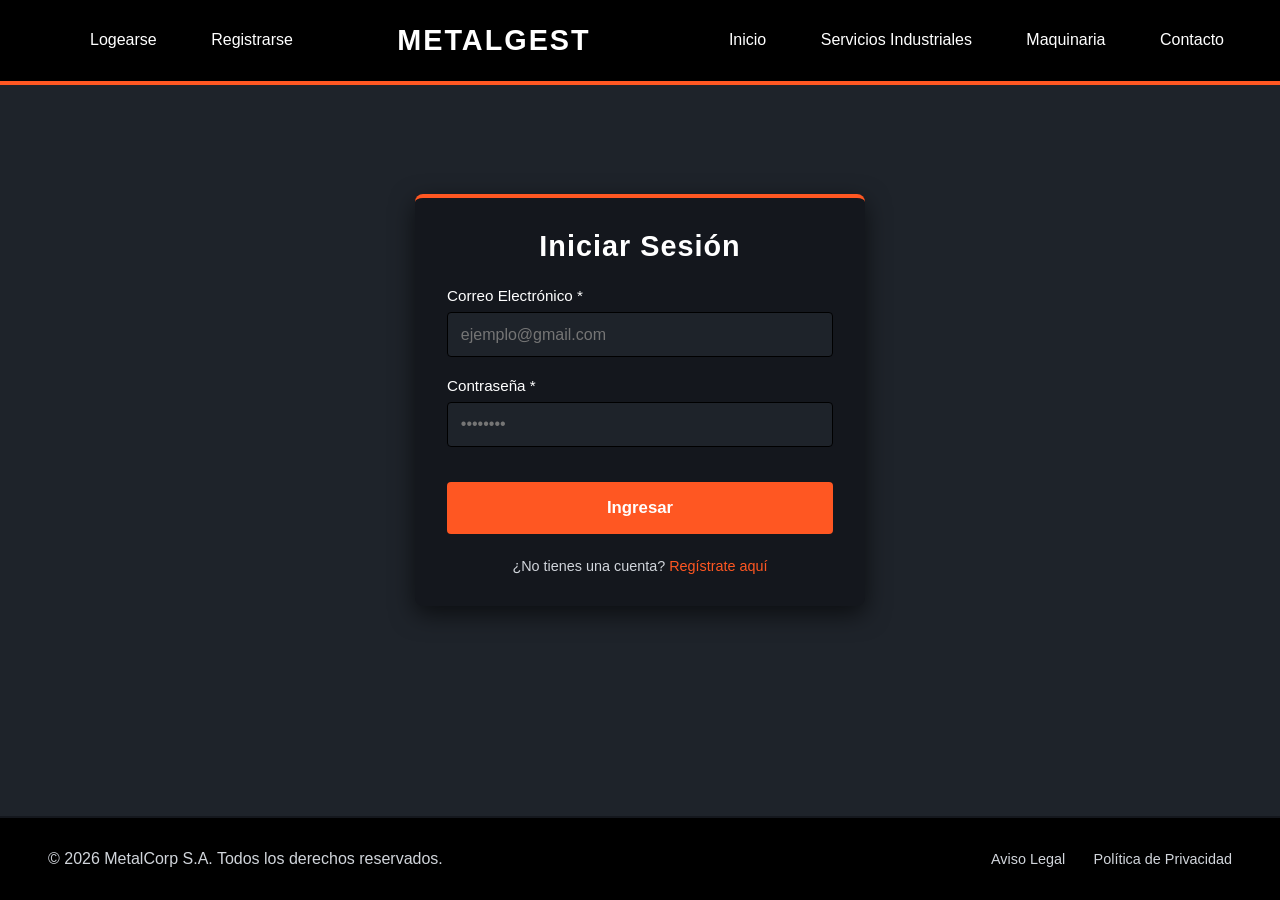
<file: boceto_metalurgica/login/log.html>
<!DOCTYPE html>
<html lang="es">
<head>
    <meta charset="UTF-8">
    <meta name="viewport" content="width=device-width, initial-scale=1.0">
    <title>Iniciar Sesión - Metalúrgica</title>
    <link rel="stylesheet" href="../style/style.css">
</head>
<header class="hder">
            <nav class="bar-log">
                <a href="../login/log.html">Logearse</a>
                <a href="../login/reg.html">Registrarse</a>
            </nav>
        <p class="logo">METALGEST</p> 
        <nav class="bar">
            <a href="../main/index.html">Inicio</a>
            <a href="../main/services.html">Servicios Industriales</a>
            <a href="../main/maquinaria.html">Maquinaria</a>
            <a href="../main/contact.html">Contacto</a>
        </nav>
    </header>
<body >
    <main class="bodyl">
    <div class="form-container">
        <h2>Iniciar Sesión</h2>
        <form action="#" method="POST">
            <div class="form-group">
                <label for="email">Correo Electrónico *</label>
                <input type="email" id="email" name="email" required placeholder="ejemplo@gmail.com">
            </div>
            
            <div class="form-group">
                <label for="password">Contraseña *</label>
                <input type="password" id="password" name="password" required placeholder="••••••••">
            </div>
            
            <button type="submit" class="btn-submit">Ingresar</button>
        </form>
        <div class="links">
            <p>¿No tienes una cuenta? <a href="reg.html">Regístrate aquí</a></p>
        </div>
    </div>
</main>
<footer class="footer">
        <p>&copy; 2026 MetalCorp S.A. Todos los derechos reservados.</p>
        <div class="footer-links">
            <a href="#">Aviso Legal</a>
            <a href="#">Política de Privacidad</a>
        </div>
    </footer>
</body>
</html>
</file>
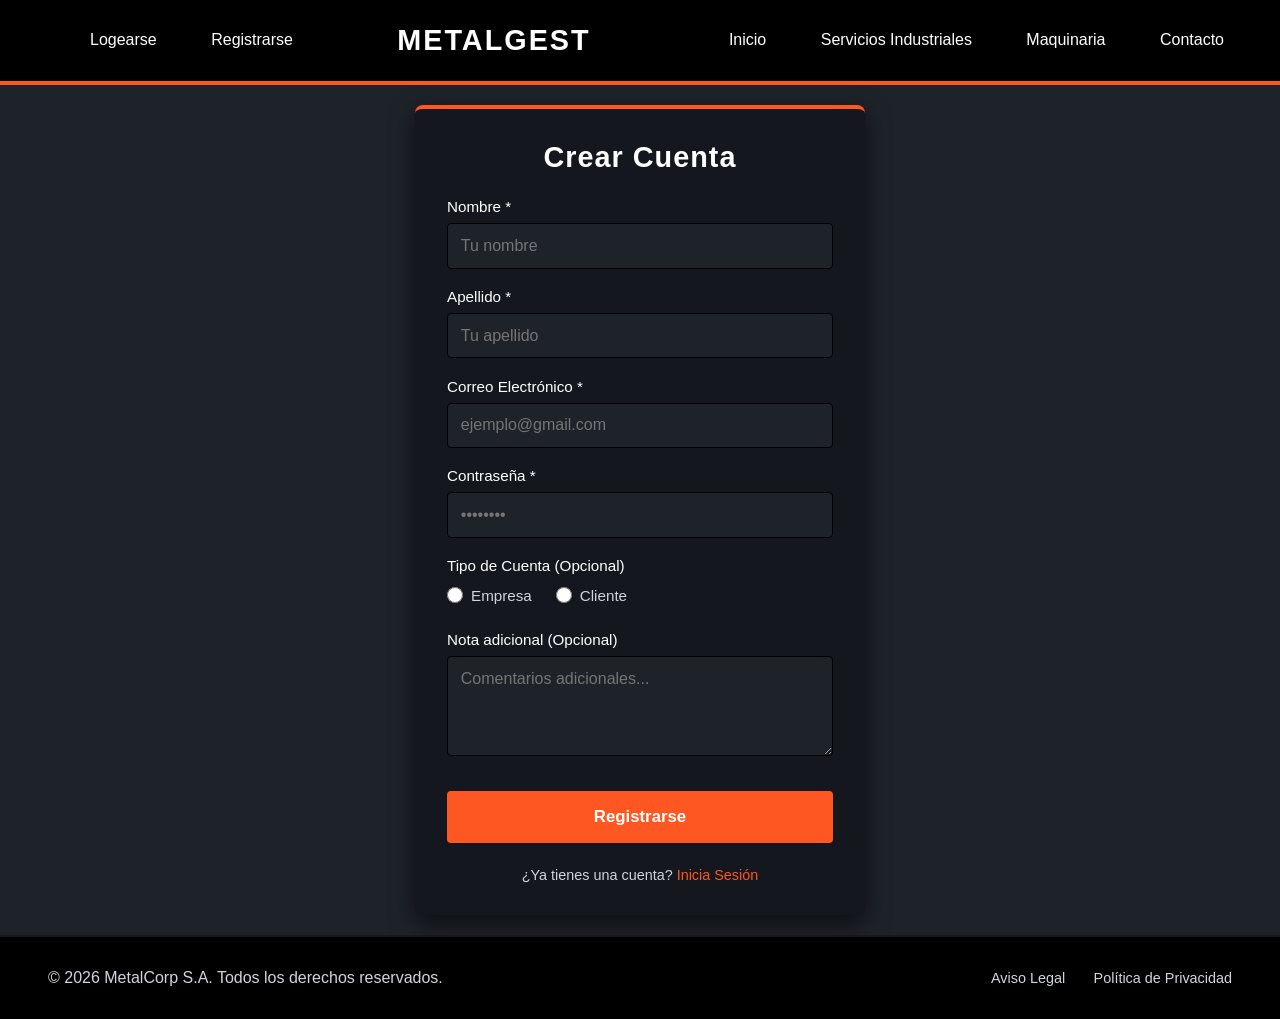
<file: boceto_metalurgica/login/reg.html>
<!DOCTYPE html>
<html lang="es">
<head>
    <meta charset="UTF-8">
    <meta name="viewport" content="width=device-width, initial-scale=1.0">
    <title>Registro - Metalúrgica</title>
    <link rel="stylesheet" href="../style/style.css">
</head>

<body >
    <header class="hder">
            <nav class="bar-log">
                <a href="../login/log.html">Logearse</a>
                <a href="../login/reg.html">Registrarse</a>
            </nav>
        <p class="logo">METALGEST</p> 
        <nav class="bar">
            <a href="../main/index.html">Inicio</a>
            <a href="../main/services.html">Servicios Industriales</a>
            <a href="../main/maquinaria.html">Maquinaria</a>
            <a href="../main/contact.html">Contacto</a>
        </nav>
    </header>

    <main class="bodyl">
    <div class="form-container">
        <h2>Crear Cuenta</h2>
        <form action="#" method="POST">
            <div class="form-group">
                <label for="nombre">Nombre *</label>
                <input type="text" id="nombre" name="nombre" required placeholder="Tu nombre">
            </div>
            
            <div class="form-group">
                <label for="apellido">Apellido *</label>
                <input type="text" id="apellido" name="apellido" required placeholder="Tu apellido">
            </div>
            
            <div class="form-group">
                <label for="email">Correo Electrónico *</label>
                <input type="email" id="email" name="email" required placeholder="ejemplo@gmail.com">
            </div>
            
            <div class="form-group">
                <label for="password">Contraseña *</label>
                <!-- pattern: al menos 1 mayúscula (?=.*[A-Z]), al menos 1 carácter especial (?=.*[\W_]), mínimo 8 caracteres (.{8,}) -->
                <input type="password" id="password" name="password" required 
                       pattern="(?=.*[A-Z])(?=.*[\W_]).{8,}" 
                       title="Debe contener al menos 8 caracteres, 1 mayúscula y 1 carácter especial."
                       placeholder="••••••••">
            </div>
            
            <div class="form-group">
                <label>Tipo de Cuenta (Opcional)</label>
                <div class="radio-group">
                    <label>
                        <input type="radio" name="tipo_cuenta" value="empresa"> Empresa
                    </label>
                    <label>
                        <input type="radio" name="tipo_cuenta" value="cliente"> Cliente
                    </label>
                </div>
            </div>
            
            <div class="form-group">
                <label for="nota">Nota adicional (Opcional)</label>
                <textarea id="nota" name="nota" placeholder="Comentarios adicionales..."></textarea>
            </div>
            
            <button type="submit" class="btn-submit">Registrarse</button>
        </form>
        <div class="links">
            <p>¿Ya tienes una cuenta? <a href="log.html">Inicia Sesión</a></p>
        </div>
    </div>
</main>
<footer class="footer">
        <p>&copy; 2026 MetalCorp S.A. Todos los derechos reservados.</p>
        <div class="footer-links">
            <a href="#">Aviso Legal</a>
            <a href="#">Política de Privacidad</a>
        </div>
    </footer>
</body>
</html>
</file>
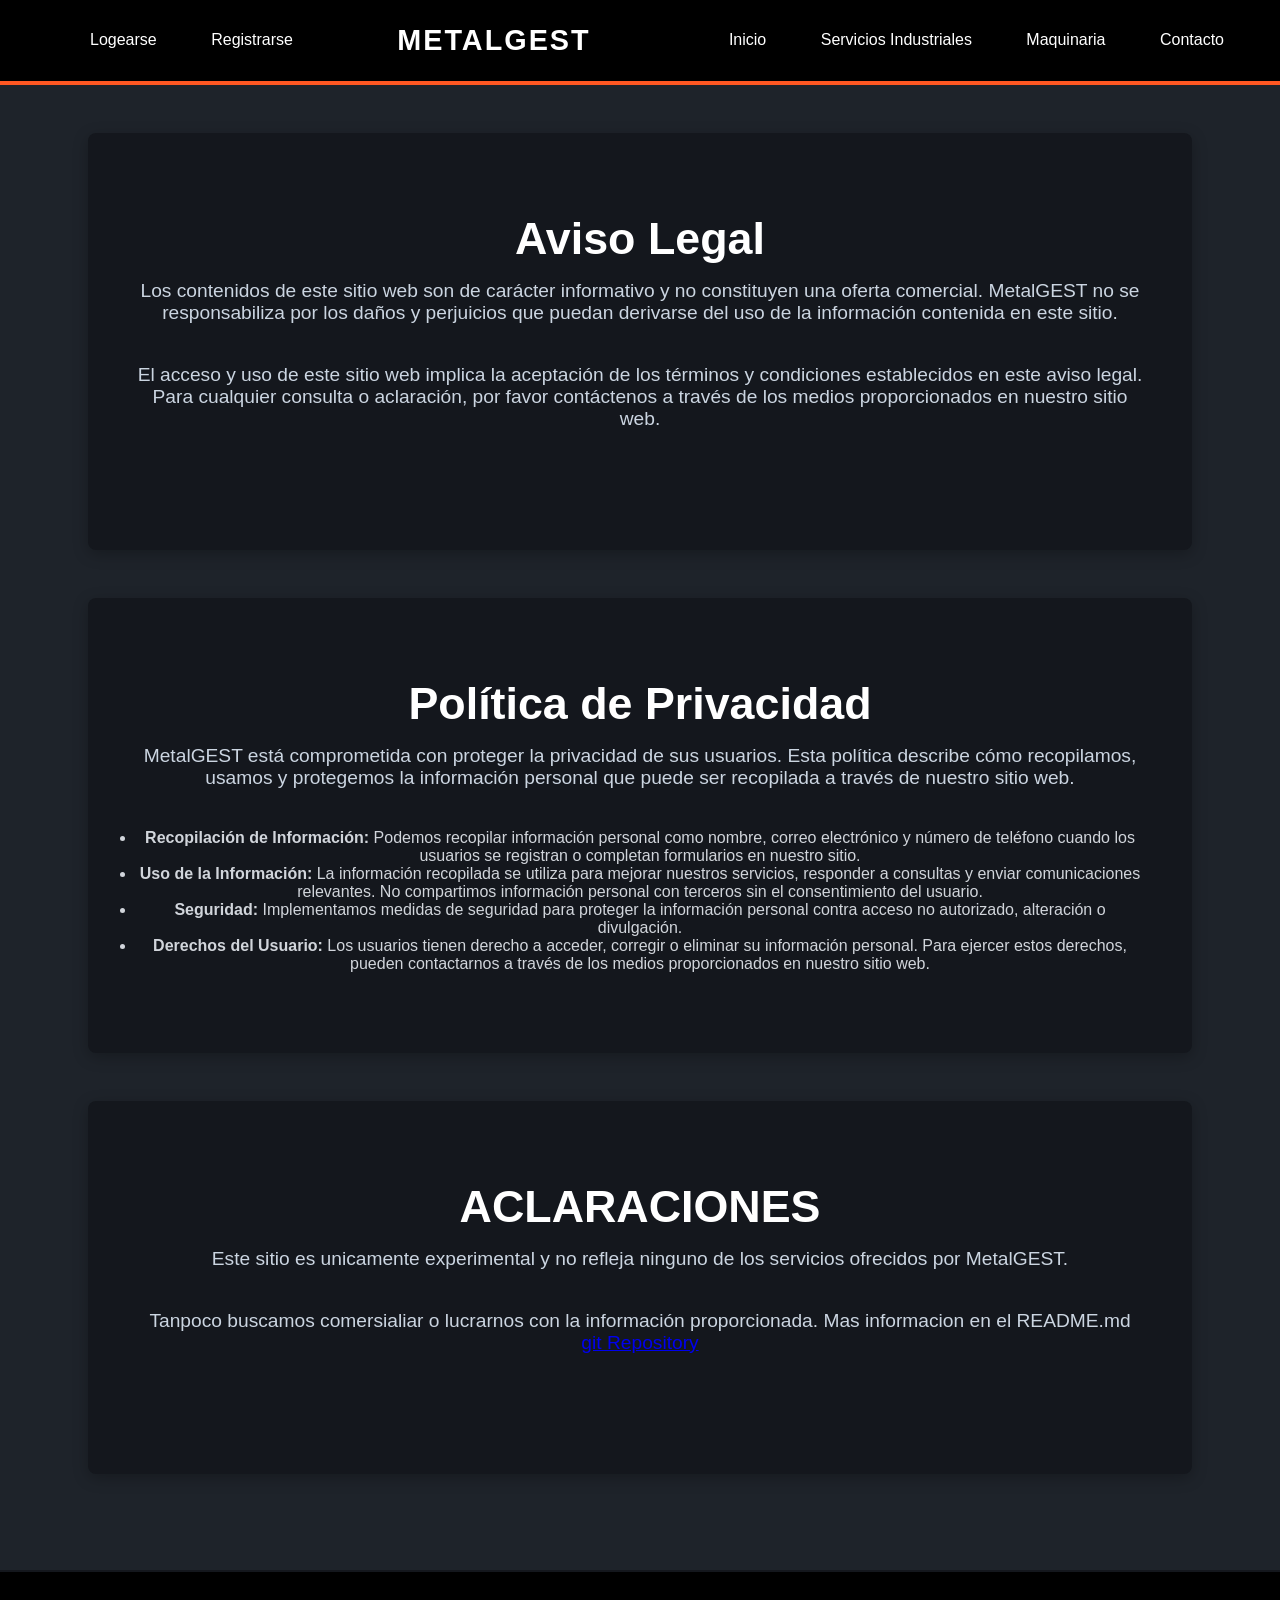
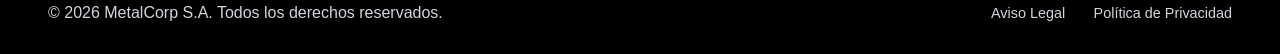
<file: boceto_metalurgica/main/Info.html>
<!DOCTYPE html>
<html lang="es">
<head>
    <meta charset="UTF-8">
    <meta name="viewport" content="width=device-width, initial-scale=1.0">
    <title>Nosotros</title>
    <link rel="stylesheet" href="../style/style.css">
</head>
<body>
    <header class="hder">
            <nav class="bar-log">
                <a href="../login/log.html">Logearse</a>
                <a href="../login/reg.html">Registrarse</a>
            </nav>
        <p class="logo">METALGEST</p> 
        <nav class="bar">
            <a href="../main/index.html">Inicio</a>
            <a href="../main/services.html">Servicios Industriales</a>
            <a href="../main/maquinaria.html">Maquinaria</a>
            <a href="../main/Us.html">Contacto</a>
        </nav>
    </header>
    <main class="main-content">
        <section class="hero" id="legal">
            <h1>Aviso Legal</h1>
            <p>Los contenidos de este sitio web son de carácter informativo y no constituyen una oferta comercial. MetalGEST no se responsabiliza por los daños y perjuicios que puedan derivarse del uso de la información contenida en este sitio.</p>
            <p>El acceso y uso de este sitio web implica la aceptación de los términos y condiciones establecidos en este aviso legal. Para cualquier consulta o aclaración, por favor contáctenos a través de los medios proporcionados en nuestro sitio web.</p>
        </section>
        <section class="hero" id="privacidad">
            <h1>Política de Privacidad</h1>
            <p> MetalGEST está comprometida con proteger la privacidad de sus usuarios. Esta política describe cómo recopilamos, usamos y protegemos la información personal que puede ser recopilada a través de nuestro sitio web.</p>
            <ul>
                <li><strong>Recopilación de Información:</strong> Podemos recopilar información personal como nombre, correo electrónico y número de teléfono cuando los usuarios se registran o completan formularios en nuestro sitio.</li>
                <li><strong>Uso de la Información:</strong> La información recopilada se utiliza para mejorar nuestros servicios, responder a consultas y enviar comunicaciones relevantes. No compartimos información personal con terceros sin el consentimiento del usuario.</li>
                <li><strong>Seguridad:</strong> Implementamos medidas de seguridad para proteger la información personal contra acceso no autorizado, alteración o divulgación.</li>
                <li><strong>Derechos del Usuario:</strong> Los usuarios tienen derecho a acceder, corregir o eliminar su información personal. Para ejercer estos derechos, pueden contactarnos a través de los medios proporcionados en nuestro sitio web.</li>
            </ul>
        </section>
        <section class="hero">
            <h1> ACLARACIONES</h1>
            <p>Este sitio es unicamente experimental y no refleja ninguno de los servicios ofrecidos por MetalGEST.</p>
            <p>Tanpoco buscamos comersialiar o lucrarnos con la información proporcionada. Mas informacion en el README.md <br><a href="https://github.com/Ender-prog/MetalGest">git Repository</a></p>
        </section>
    </main>
    <footer class="footer">
        <p>&copy; 2026 MetalCorp S.A. Todos los derechos reservados.</p>
        <div class="footer-links">
            <a href="../main/Info.html#legal">Aviso Legal</a>
            <a href="../main/Info.html#privacidad">Política de Privacidad</a>
        </div>
    </footer>
</body>
</html>
</file>
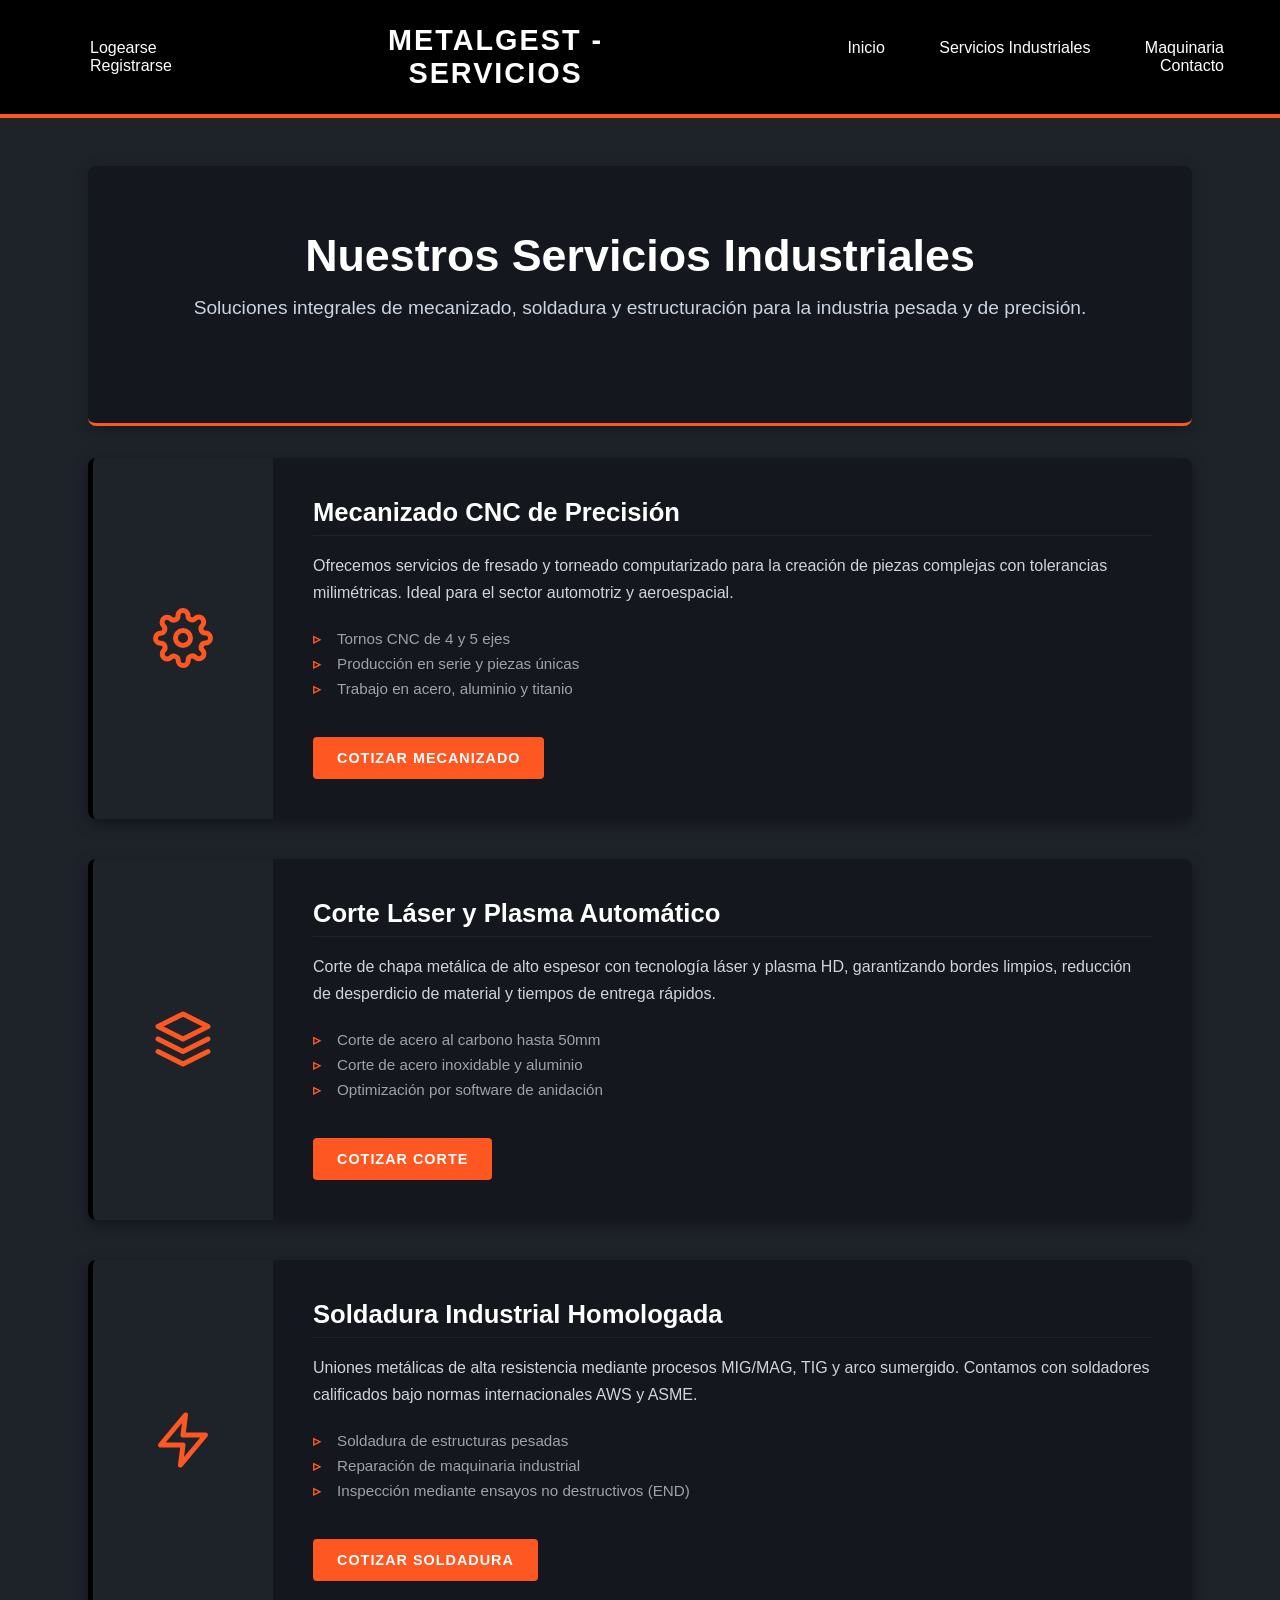
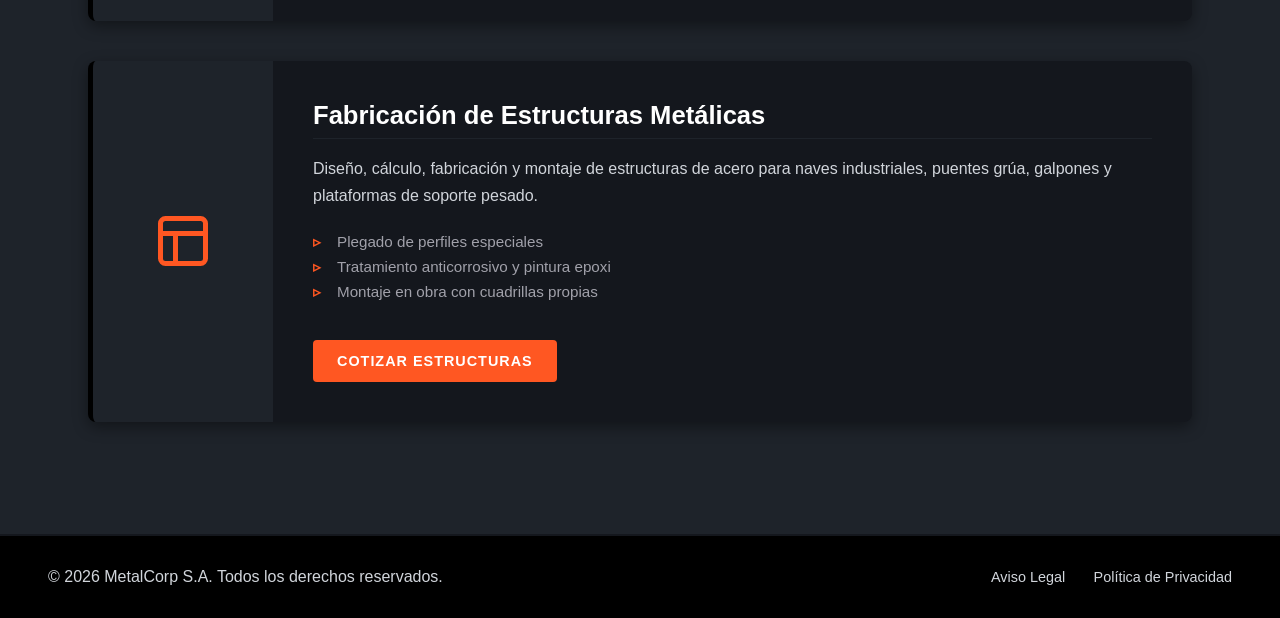
<file: boceto_metalurgica/main/services.html>
<!DOCTYPE html>
<html lang="es">
<head>
    <meta charset="UTF-8">
    <meta name="viewport" content="width=device-width, initial-scale=1.0">
    <title>Servicios Industriales</title>
    <link rel="stylesheet" href="../style/style.css">
</head>
<body>
    <header class="hder">
            <nav class="bar-log">
                <a href="../login/log.html">Logearse</a>
                <a href="../login/reg.html">Registrarse</a>
            </nav>
        <p class="logo">METALGEST - SERVICIOS</p> 
        <nav class="bar">
            <a href="../main/index.html">Inicio</a>
            <a href="../main/services.html">Servicios Industriales</a>
            <a href="../main/maquinaria.html">Maquinaria</a>
            <a href="../main/Us.html">Contacto</a>
        </nav>
    </header>
    <main class="main-content">
    <section class="hero hero-servicios">
        <h1>Nuestros Servicios Industriales</h1>
        <p>Soluciones integrales de mecanizado, soldadura y estructuración para la industria pesada y de precisión.</p>
    </section>

    <section class="services-grid">
        <!-- Servicio 1 -->
        <div class="service-detail-card">
            <div class="service-icon">
                <svg viewBox="0 0 24 24" fill="none" stroke="currentColor" stroke-width="2" stroke-linecap="round" stroke-linejoin="round">
                    <circle cx="12" cy="12" r="3"></circle>
                    <path d="M19.4 15a1.65 1.65 0 0 0 .33 1.82l.06.06a2 2 0 0 1 0 2.83 2 2 0 0 1-2.83 0l-.06-.06a1.65 1.65 0 0 0-1.82-.33 1.65 1.65 0 0 0-1 1.51V21a2 2 0 0 1-2 2 2 2 0 0 1-2-2v-.09A1.65 1.65 0 0 0 9 19.4a1.65 1.65 0 0 0-1.82.33l-.06.06a2 2 0 0 1-2.83 0 2 2 0 0 1 0-2.83l.06-.06a1.65 1.65 0 0 0 .33-1.82 1.65 1.65 0 0 0-1.51-1H3a2 2 0 0 1-2-2 2 2 0 0 1 2-2h.09A1.65 1.65 0 0 0 4.6 9a1.65 1.65 0 0 0-.33-1.82l-.06-.06a2 2 0 0 1 0-2.83 2 2 0 0 1 2.83 0l.06.06a1.65 1.65 0 0 0 1.82.33H9a1.65 1.65 0 0 0 1-1.51V3a2 2 0 0 1 2-2 2 2 0 0 1 2 2v.09a1.65 1.65 0 0 0 1 1.51 1.65 1.65 0 0 0 1.82-.33l.06-.06a2 2 0 0 1 2.83 0 2 2 0 0 1 0 2.83l-.06.06a1.65 1.65 0 0 0-.33 1.82V9a1.65 1.65 0 0 0 1.51 1H21a2 2 0 0 1 2 2 2 2 0 0 1-2 2h-.09a1.65 1.65 0 0 0-1.51 1z"></path>
                </svg>
            </div>
            <div class="service-content">
                <h2>Mecanizado CNC de Precisión</h2>
                <p>Ofrecemos servicios de fresado y torneado computarizado para la creación de piezas complejas con tolerancias milimétricas. Ideal para el sector automotriz y aeroespacial.</p>
                <ul class="service-features">
                    <li>Tornos CNC de 4 y 5 ejes</li>
                    <li>Producción en serie y piezas únicas</li>
                    <li>Trabajo en acero, aluminio y titanio</li>
                </ul>
                <a href="#" class="btn-primary btn-small">Cotizar Mecanizado</a>
            </div>
        </div>

        <!-- Servicio 2 -->
        <div class="service-detail-card">
            <div class="service-icon">
                <svg viewBox="0 0 24 24" fill="none" stroke="currentColor" stroke-width="2" stroke-linecap="round" stroke-linejoin="round">
                    <path d="M12 2L2 7l10 5 10-5-10-5zM2 17l10 5 10-5M2 12l10 5 10-5"></path>
                </svg>
            </div>
            <div class="service-content">
                <h2>Corte Láser y Plasma Automático</h2>
                <p>Corte de chapa metálica de alto espesor con tecnología láser y plasma HD, garantizando bordes limpios, reducción de desperdicio de material y tiempos de entrega rápidos.</p>
                <ul class="service-features">
                    <li>Corte de acero al carbono hasta 50mm</li>
                    <li>Corte de acero inoxidable y aluminio</li>
                    <li>Optimización por software de anidación</li>
                </ul>
                <a href="#" class="btn-primary btn-small">Cotizar Corte</a>
            </div>
        </div>

        <!-- Servicio 3 -->
        <div class="service-detail-card">
            <div class="service-icon">
                <svg viewBox="0 0 24 24" fill="none" stroke="currentColor" stroke-width="2" stroke-linecap="round" stroke-linejoin="round">
                    <polygon points="13 2 3 14 12 14 11 22 21 10 12 10 13 2"></polygon>
                </svg>
            </div>
            <div class="service-content">
                <h2>Soldadura Industrial Homologada</h2>
                <p>Uniones metálicas de alta resistencia mediante procesos MIG/MAG, TIG y arco sumergido. Contamos con soldadores calificados bajo normas internacionales AWS y ASME.</p>
                <ul class="service-features">
                    <li>Soldadura de estructuras pesadas</li>
                    <li>Reparación de maquinaria industrial</li>
                    <li>Inspección mediante ensayos no destructivos (END)</li>
                </ul>
                <a href="#" class="btn-primary btn-small">Cotizar Soldadura</a>
            </div>
        </div>

        <!-- Servicio 4 -->
        <div class="service-detail-card">
            <div class="service-icon">
                <svg viewBox="0 0 24 24" fill="none" stroke="currentColor" stroke-width="2" stroke-linecap="round" stroke-linejoin="round">
                    <rect x="3" y="3" width="18" height="18" rx="2" ry="2"></rect>
                    <line x1="3" y1="9" x2="21" y2="9"></line>
                    <line x1="9" y1="21" x2="9" y2="9"></line>
                </svg>
            </div>
            <div class="service-content">
                <h2>Fabricación de Estructuras Metálicas</h2>
                <p>Diseño, cálculo, fabricación y montaje de estructuras de acero para naves industriales, puentes grúa, galpones y plataformas de soporte pesado.</p>
                <ul class="service-features">
                    <li>Plegado de perfiles especiales</li>
                    <li>Tratamiento anticorrosivo y pintura epoxi</li>
                    <li>Montaje en obra con cuadrillas propias</li>
                </ul>
                <a href="#" class="btn-primary btn-small">Cotizar Estructuras</a>
            </div>
        </div>
    </section>
    </main>
    <footer class="footer">
        <p>&copy; 2026 MetalCorp S.A. Todos los derechos reservados.</p>
        <div class="footer-links">
            <a href="../main/Info.html#legal">Aviso Legal</a>
            <a href="../main/Info.html#privacidad">Política de Privacidad</a>
        </div>
    </footer>
</body>
</html>
</file>
<file: boceto_metalurgica/style/style.css>
/* Reset y estilos base */
* {
    margin: 0;
    padding: 0;
    box-sizing: border-box;
    font-family: 'Segoe UI', Tahoma, Geneva, Verdana, sans-serif;
}

/* Paleta de colores solicitada:
   - Gris Mate (60%)     : Usado en fondos principales, tarjetas y textos neutros.
   - Tonos oscuros (30%) : Usado en el header, footer y bordes o contenedores secundarios.
   - Naranja (10%)       : Usado en botones (CTAs) y detalles de resalte (hover).
*/
:root {
    --gris-mate: #14171d ; 
    --gris-oscuro:#1e232a; /* Variante para el fondo principal */

    --azul-petroleo: #000000;
    --azul-petroleo-oscuro: #1e232a;

    --naranja: #ff5722;
    --naranja-hover: #ff6d40;
    --amarillo-hover: #FFFF00; /* Variante más clara para hover */

    --texto-claro: #d1d5db;
    --texto-blanco: #ffffff;
}

body {
    background-color: var(--gris-oscuro);
    color: var(--texto-claro);
    display: flex;
    flex-direction: column;
    min-height: 100vh;
}

/* ================== AZUL PETRÓLEO (30%) ================== */
.hder {
    background-color: var(--azul-petroleo);
    padding: 1.5rem 3rem;
    display: flex;
    align-items: center;
    justify-content: space-between;
    border-bottom: 4px solid var(--naranja);
}
.bar{
    text-align: right;
}


.logo{
    font-size: 1.8rem;
    font-weight: 800;
    color: var(--texto-blanco);
    letter-spacing: 2px;
    text-align: center;
    display: flex;
}

.bar a , .bar-log a{  /* enlaces para la barra de navegacion */
    color: var(--texto-blanco);
    text-decoration: none;
    border-left: 2px solid var(--azul-petroleo);
    margin-left: 2rem;
    font-size: 1rem;
    font-weight: 500;
    transition: color 0.3s;
    padding: 0.2rem 0.5rem;
    
}
.bar a:hover {
    color: var(--naranja);
    border-left: 2px solid var(--naranja);
    padding: 0.2rem 0.5rem;
}
.bar-log a:hover {
    color: var(--naranja);
    border-left: 2px solid var(--naranja);
    padding: 0.2rem 0.5rem;
}

.footer {
    background-color: var(--azul-petroleo);
    padding: 2rem 3rem;
    display: flex;
    justify-content: space-between;
    align-items: center;
    margin-top: auto;
    border-top: 2px solid var(--gris-mate);
}

.footer-links a {
    color: var(--texto-claro);
    text-decoration: none;
    margin-left: 1.5rem;
    font-size: 0.9rem;
}

/* ================== GRIS MATE (60%) ================== */
.main-content {
    flex-grow: 1;
    padding: 3rem;
    max-width: 1200px;
    margin: 0 auto;
    width: 100%;
}

.hero {
    background-color: var(--gris-mate);
    padding: 5rem 3rem;
    text-align: center;
    border-radius: 8px;
    margin-bottom: 3rem;
    box-shadow: 0 4px 15px rgba(0,0,0,0.25);
}

.hero h1 {
    font-size: 2.8rem;
    margin-bottom: 1rem;
    color: var(--texto-blanco);
}

.hero p {
    font-size: 1.2rem;
    margin-bottom: 2.5rem;
    color: #cbd5e1;
}

.services {
    display: grid;
    grid-template-columns: repeat(auto-fit, minmax(300px, 1fr));
    gap: 2rem;
    margin-bottom: 4rem;
}
.services div:hover {
    transform: translateY(-3px);
    transition: transform 0.3s;
    box-shadow: 0px 10px 20px rgba(0, 0, 0, 0.3);
}
.service-card {
    background-color: var(--gris-mate);
    padding: 2.5rem 2rem;
    border-radius: 8px;
    border-top: 5px solid var(--azul-petroleo);
    box-shadow: 0 4px 6px rgba(0,0,0,0.1);
}

.service-card h2 {
    color: var(--texto-blanco);
    margin-bottom: 1rem;
    font-size: 1.4rem;
}

.service-card p {
    margin-bottom: 1.5rem;
    line-height: 1.6;
}

/* Áreas sobrantes con links inactivos */
.extra-areas {
    display: flex;
    gap: 1.5rem;
    justify-content: space-between;
    flex-wrap: wrap;
    background-color: var(--gris-mate);
    padding: 2rem;
    border-radius: 8px;
}

.area {
    background-color: var(--azul-petroleo-oscuro);
    padding: 1.5rem;
    border-radius: 6px;
    text-align: center;
    flex: 1;
    min-width: 200px;
}

.area h3 {
    font-size: 1.1rem;
    margin-bottom: 1rem;
    color: var(--texto-blanco);
}

.area a {
    color: var(--amarillo-hover);
    text-decoration: none;
    font-size: 0.9rem;
}

/* ================== NARANJA (10%) ================== */
.btn-primary {
    display: inline-block;
    background-color: var(--naranja);
    color: var(--texto-blanco);
    padding: 1rem 2.5rem;
    text-decoration: none;
    font-weight: bold;
    border-radius: 4px;
    text-transform: uppercase;
    letter-spacing: 1px;
    transition: background-color 0.3s, transform 0.2s;
}

.btn-primary:hover {
    background-color: var(--naranja-hover);
    transform: translateY(-2px);
}


.footer-links a:hover{
    color: var(--naranja);
}
.area a:hover {
    color: var(--amarillo-hover);
}

.link-secondary {
    color: var(--amarillo-hover);
    text-decoration: none;
    font-weight: bold;
    display: inline-block;
    transition: color 0.3s;
}

.link-secondary:hover {
    color: var(--amarillo-hover);
    text-decoration: underline;
}

.bodyl {
    background-color: var(--gris-oscuro);
    color: var(--texto-claro);
    display: flex;
    justify-content:center;
    align-items: center;
    min-height: 70vh;
    padding: 20px;
}

.form-container {
    background-color: var(--gris-mate);
    padding: 2rem;
    border-radius: 8px;
    width: 100%;
    max-width: 450px;
    box-shadow: 0 8px 24px rgba(0, 0, 0, 0.6);
    border-top: 4px solid var(--naranja);
}

.form-container h2 {
    color: var(--texto-blanco);
    text-align: center;
    margin-bottom: 1.5rem;
    font-size: 1.8rem;
    letter-spacing: 1px;
}

.form-group {
    margin-bottom: 1.2rem;
    display: flex;
    flex-direction: column;
}

.form-group label {
    margin-bottom: 0.5rem;
    color: var(--texto-blanco);
    font-size: 0.95rem;
    font-weight: 500;
}

.form-group input[type="text"],
.form-group input[type="email"],
.form-group input[type="password"],
.form-group textarea {
    background-color: var(--azul-petroleo-oscuro);
    border: 1px solid var(--azul-petroleo);
    color: var(--texto-blanco);
    padding: 0.8rem;
    border-radius: 4px;
    font-size: 1rem;
    outline: none;
    transition: border-color 0.3s ease;
}

.form-group input:focus,
.form-group textarea:focus {
    border-color: var(--naranja);
}

.form-group textarea {
    resize: vertical;
    min-height: 100px;
}

/* Radios */
.radio-group {
    display: flex;
    gap: 1.5rem;
    margin-top: 0.3rem;
}

.radio-group label {
    display: flex;
    align-items: center;
    gap: 0.5rem;
    cursor: pointer;
    color: var(--texto-claro);
    font-weight: normal;
}

.radio-group input[type="radio"] {
    accent-color: var(--naranja); 
    width: 16px;
    height: 16px;
}

/* Botón Submit */
.btn-submit {
    background-color: var(--naranja);
    color: var(--texto-blanco);
    border: none;
    padding: 1rem;
    border-radius: 4px;
    font-size: 1.05rem;
    font-weight: bold;
    cursor: pointer;
    width: 100%;
    margin-top: 1rem;
    transition: background-color 0.3s ease, color 0.3s ease;
}

.btn-submit:hover {
    background-color: var(--naranja-hover);
    color: var(--amarillo-hover);
}

/* Enlaces */
.links {
    margin-top: 1.5rem;
    text-align: center;
    font-size: 0.9rem;
}

.links a {
    color: var(--naranja);
    text-decoration: none;
    transition: color 0.3s ease;
}

.links a:hover {
    color: var(--naranja-hover);
    text-decoration: underline;
}

/* =========================================================
   ESTILOS ESPECÍFICOS PARA LA PÁGINA DE SERVICIOS
========================================================= */

/* Hero específico para servicios */
.hero-servicios {
    padding: 4rem 3rem;
    margin-bottom: 2rem;
    border-bottom: 3px solid var(--naranja);
}

/* Grilla para las tarjetas detalladas de servicios */
.services-grid {
    display: grid;
    grid-template-columns: 1fr; /* Una columna para que ocupen todo el ancho y se vea como lista */
    gap: 2.5rem;
    margin-bottom: 4rem;
}

/* Tarjeta detallada de servicio */
.service-detail-card {
    background-color: var(--gris-mate);
    border-radius: 8px;
    display: flex;
    flex-direction: column;
    overflow: hidden;
    box-shadow: 0 5px 15px rgba(0, 0, 0, 0.4);
    border-left: 5px solid var(--azul-petroleo);
    transition: transform 0.3s ease, box-shadow 0.3s ease, border-left-color 0.3s ease;
}

/* En pantallas grandes, icono a la izquierda y texto a la derecha */
@media (min-width: 768px) {
    .service-detail-card {
        flex-direction: row;
    }
}

.service-detail-card:hover {
    transform: translateX(5px);
    box-shadow: 0 8px 25px rgba(0, 0, 0, 0.6);
    border-left-color: var(--naranja);
}

/* Contenedor del ícono SVG */
.service-icon {
    background-color: var(--azul-petroleo-oscuro);
    padding: 2.5rem;
    display: flex;
    justify-content: center;
    align-items: center;
    min-width: 180px;
}

.service-icon svg {
    width: 60px;
    height: 60px;
    color: var(--naranja);
    transition: transform 0.3s ease, color 0.3s ease;
}

.service-detail-card:hover .service-icon svg {
    transform: scale(1.1);
    color: var(--amarillo-hover);
}

/* Contenido de la tarjeta (textos y listas) */
.service-content {
    padding: 2.5rem;
    display: flex;
    flex-direction: column;
    flex-grow: 1;
}

.service-content h2 {
    color: var(--texto-blanco);
    font-size: 1.6rem;
    margin-bottom: 1rem;
    border-bottom: 1px solid var(--azul-petroleo-oscuro);
    padding-bottom: 0.5rem;
}

.service-content p {
    color: var(--texto-claro);
    line-height: 1.7;
    margin-bottom: 1.5rem;
}

/* Lista de características del servicio */
.service-features {
    list-style: none;
    margin-bottom: 2rem;
    padding-left: 0;
}

.service-features li {
    position: relative;
    padding-left: 1.5rem;
    margin-bottom: 0.5rem;
    color: #a1a1aa; /* Un gris un poco más claro para la lista */
    font-size: 0.95rem;
}

/* Viñetas personalizadas (flechitas naranjas) */
.service-features li::before {
    content: "▹";
    position: absolute;
    left: 0;
    color: var(--naranja);
    font-weight: bold;
}

/* Botón más pequeño para las tarjetas */
.btn-small {
    padding: 0.8rem 1.5rem;
    font-size: 0.9rem;
    align-self: flex-start; /* Evita que el botón ocupe todo el ancho */
    margin-top: auto; /* Empuja el botón hacia abajo si hay espacio extra */
}


/* ============================================ Asegurar que la tarjeta base sea la referencia posicional */
.service-card {
    position: relative;
}

/* Estilos del desplegable superpuesto */
.service-details {
    position: absolute;
    top: 0;
    left: 0;
    width: 100%;
    min-height: 100%; /* Cubre la tarjeta completa, se expande si hay más texto */
    background-color: #1c2a38; /* Fondo azul petróleo / gris mate oscuro */
    border: 1px solid #b87333; /* Borde en acento cobre */
    padding: 1.5rem;
    box-sizing: border-box;
    z-index: 10;
    
    /* Estado inicial oculto y retraído */
    opacity: 0;
    visibility: hidden;
    transform: translateY(10px);
    transition: all 0.3s ease-in-out;
    box-shadow: 0 8px 16px rgba(0, 0, 0, 0.4);
    
    /* Para centrar el contenido internamente si lo deseas */
    display: flex;
    flex-direction: column;
    justify-content: center;
}

/* Clase que se activa con JS */
.service-details.active {
    opacity: 1;
    visibility: visible;
    transform: translateY(0);
}

.service-details h3 {
    color: #ffffff;
    margin-top: 0;
}

.service-details p {
    color: #e0e0e0;
    font-size: 0.95rem;
}

/* Botón de cierre */
.close-details {
    position: absolute;
    top: 10px;
    right: 15px;
    background: transparent;
    border: none;
    color: #b87333; /* Cobre */
    font-size: 1.8rem;
    cursor: pointer;
    line-height: 1;
    transition: color 0.3s ease;
}

.close-details:hover {
    color: #ffffff;
}
/* ==================================================== */

.form-group select.form-select {
    background-color: var(--azul-petroleo-oscuro); /*[cite: 12] */
    border: 1px solid var(--azul-petroleo); /*[cite: 12] */
    color: var(--texto-blanco); /*[cite: 12] */
    padding: 0.8rem;
    border-radius: 4px;
    font-size: 1rem;
    outline: none;
    transition: border-color 0.3s ease;
    width: 100%;
    cursor: pointer;
    
    /* Apariencia personalizada para ocultar la flecha por defecto de los navegadores */
    -webkit-appearance: none;
    -moz-appearance: none;
    appearance: none;
    
    /* Flecha personalizada en color naranja para que combine con el estilo[cite: 12] */
    background-image: url("data:image/svg+xml;charset=US-ASCII,%3Csvg%20xmlns%3D%22http%3A%2F%2Fwww.w3.org%2F2000%2Fsvg%22%20width%3D%22292.4%22%20height%3D%22292.4%22%3E%3Cpath%20fill%3D%22%23ff5722%22%20d%3D%22M287%2069.4a17.6%2017.6%200%200%200-13-5.4H18.4c-5%200-9.3%201.8-12.9%205.4A17.6%2017.6%200%200%200%200%2082.2c0%205%201.8%209.3%205.4%2012.9l128%20127.9c3.6%203.6%207.8%205.4%2012.8%205.4s9.2-1.8%2012.8-5.4L287%2095c3.5-3.5%205.4-7.8%205.4-12.8%200-5-1.9-9.2-5.5-12.8z%22%2F%3E%3C%2Fsvg%3E");
    background-repeat: no-repeat, repeat;
    background-position: right .7em top 50%, 0 0;
    background-size: .65em auto, 100%;
}

.form-group select.form-select:focus {
    border-color: var(--naranja); /*[cite: 12] */
}

.form-group select.form-select option {
    background-color: var(--azul-petroleo-oscuro); /*[cite: 12] */
    color: var(--texto-blanco); /*[cite: 12] */
    padding: 10px;
}
</file>
